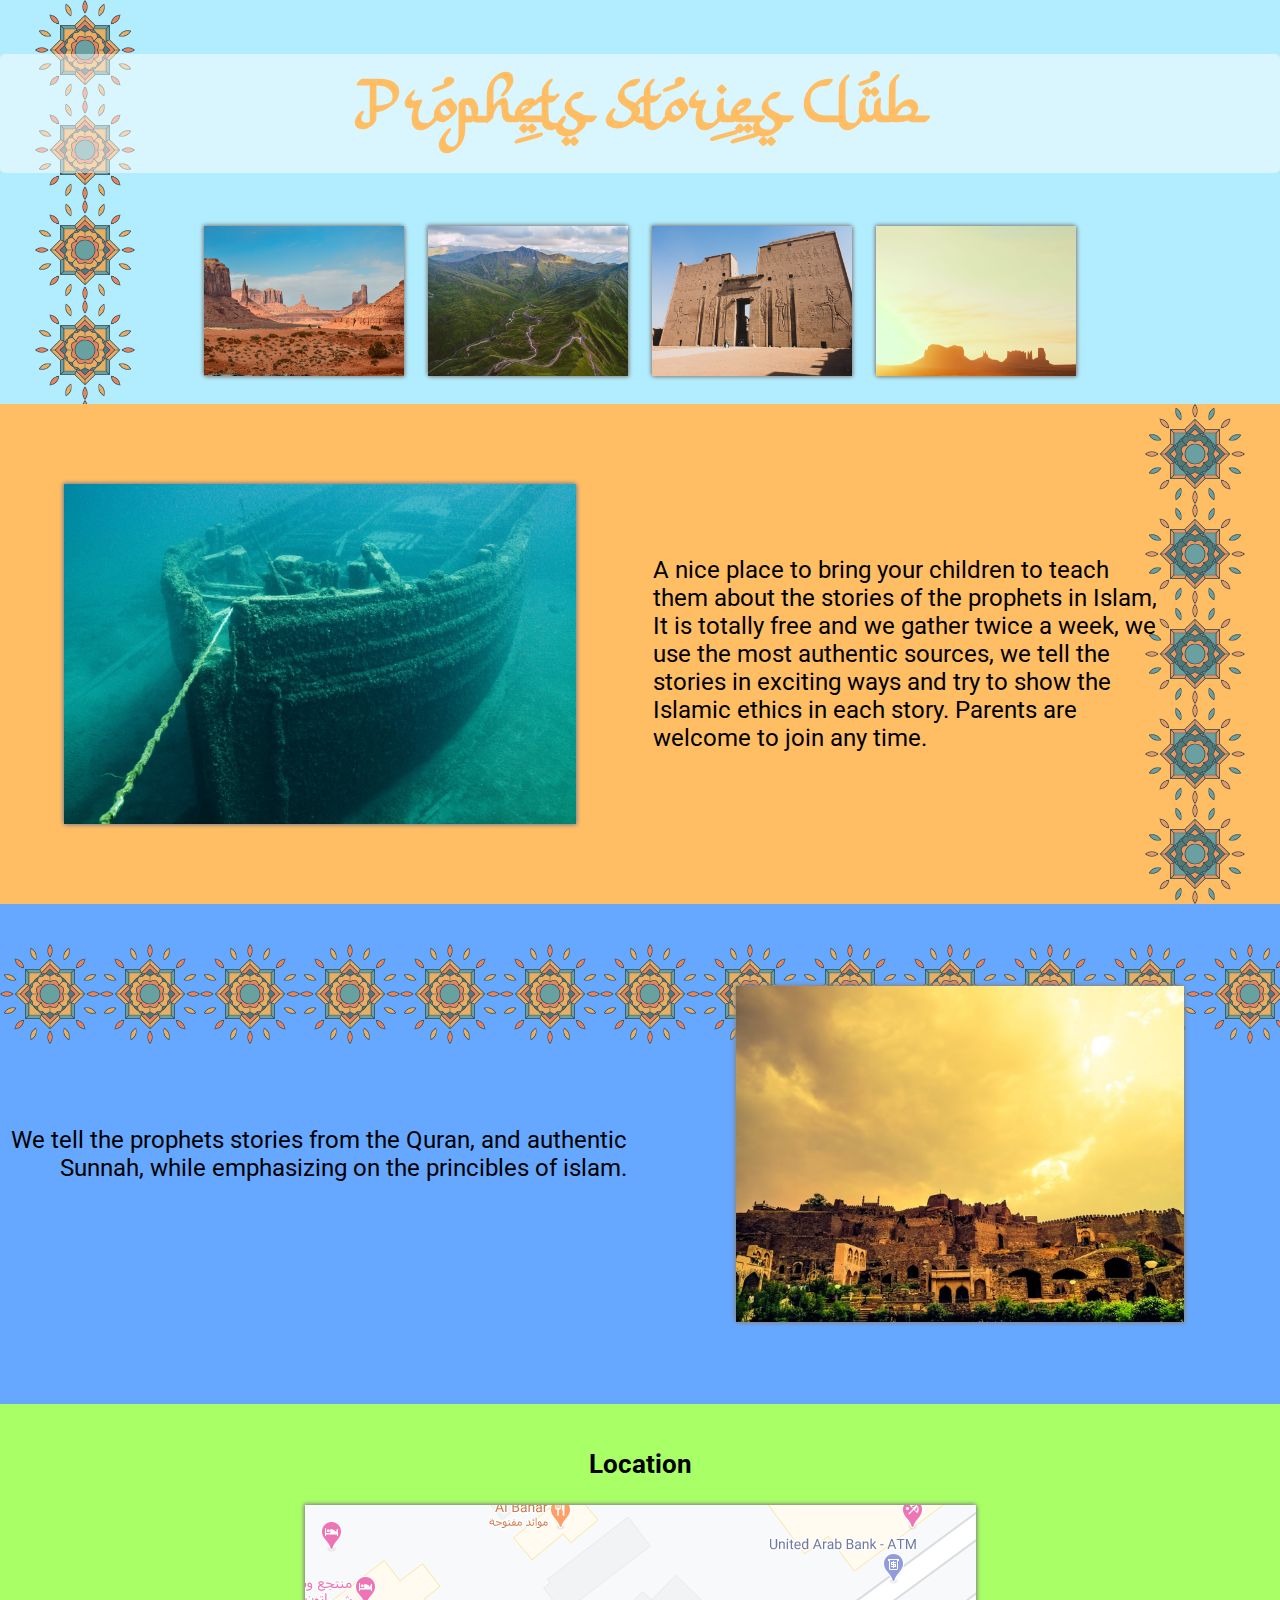
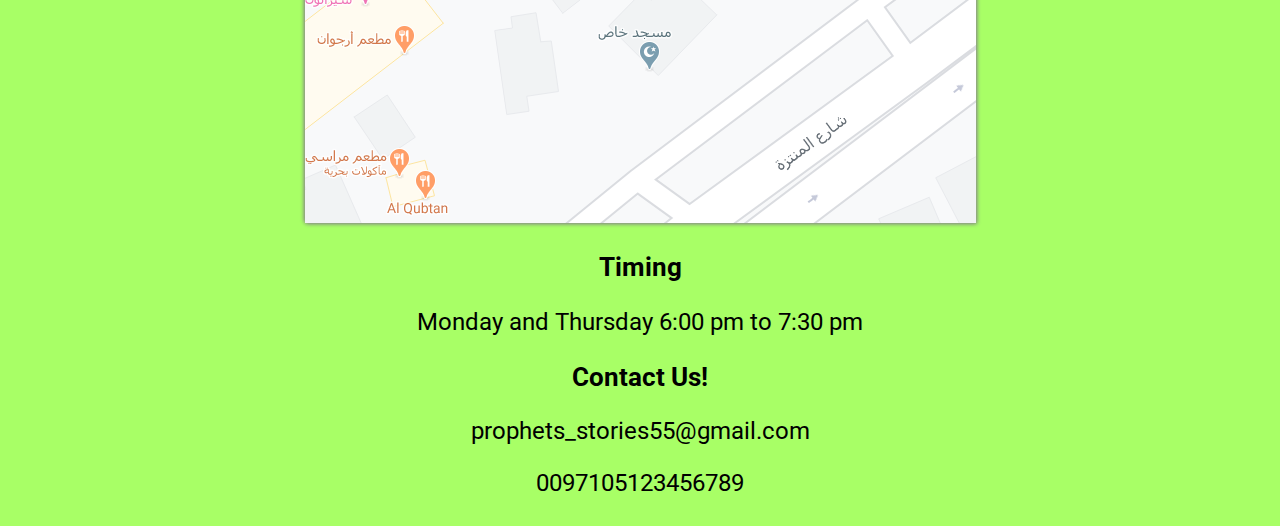
<file: index.html>
<!DOCTYPE html>
<html>
<head>
  <link href="./resources/CSS/styles.css" rel="stylesheet">
  <link href="https://fonts.googleapis.com/css2?family=Roboto:ital,wght@0,400;0,700;1,400;1,700&display=swap" rel="stylesheet">
  <meta charset="utf-8">
  <title>My club</title>
</head>
<body>
  <section>
    <header>
      <h1>Prophets Stories Club</h1>
      <img src="./resources/images/Arabia.jpg" alt="Arabia">
      <img src="./resources/images/mountine.jpg" alt="mountine">
      <img src="./resources/images/Pharao.jpg" alt="Pharao">
      <img src="./resources/images/Ancient2.jpg" alt="Ancient2">
    </header>
    <div class="intro">
      <img src="./resources/images/Ark Ship-min.jpg" alt="Ark Ship">
      <p>A nice place to bring your children to teach them about the stories of the prophets in Islam, It is totally free and we gather twice a week, we use the most authentic sources, we tell the stories in exciting ways and try to show the Islamic ethics in each story. Parents are welcome to join any time.</p>
    </div>
    <div class="support">
      <img src="./resources/images/Ancient.jpg" alt="Ancient">
      <p>We tell the prophets stories from the Quran, and authentic Sunnah, while emphasizing on the princibles of islam.</p>
    </div>
    <div class="foot">
      <h3>Location</h3>
      <img src="./resources/images/Capture.PNG">
      <h3>Timing<h3>
      <p>Monday and Thursday 6:00 pm to 7:30 pm</p>
      <h3>Contact Us!</h3>
      <p>prophets_stories55@gmail.com</p>
      <p>0097105123456789</p>
    </div>
  </section>
</body>
</html>
</file>
<file: resources/CSS/styles.css>
@font-face {
font-family: "a Ahlan Wasahlan";
src: url(../fonts/aAhlanWasahlan.ttf);
}

body {
margin: 0;
font-family: Roboto, sans-serif;
background-color: rgba(102,219,255, 0.5);
background-image: url(../images/back2-min.png);
background-repeat: repeat-y;
background-size: 100px 100px;
background-position: 3% 0%;
}

section {
text-align: center;
}

header {
width: 100%;
height: 300px;
background-position: center;
margin: 0 auto;
}

header h1 {
grid-area: 1 / 1 / 2 / 4;
font-family: "a Ahlan Wasahlan";
font-size: 5rem;
color: #FFBD64;
display: block;
background-color: rgba(255, 255, 255, 0.5);
padding: 1rem;
border-radius: 5px;
}

header img {
width: 200px;
height: 150px;
display: inline-block;
margin: 0 10px;
}

img {
max-width: 80%;
height: auto;
box-shadow: 1px 1px 4px #888888, -1px -1px 4px #888888;
}

p {
font-size: 1.5rem;
font-weight: 400;
}

h3 {
font-size: 1.6rem;
}

.intro, .support {
height: 500px;
width: 100%;
display: grid;
grid-template: 1fr / 1fr 1fr;
justify-items: center;
align-items: center;
}

.intro {
background-image: url(../images/back3-min.png);
background-repeat: repeat-y;
background-size: 100px 100px;
background-position: 97% 0%;
margin-top: 50px;
background-color: #FFBD64;
}

.intro img {
grid-area: 1 / 1 / 2 / 2;
}

.intro p, support p {
width: 80%;
}

.intro p {
text-align: left;
justify-self: left;
margin-left: 2%;
grid-area: 1 / 2 / 2 / 3;
}

.support {
background-image: url(../images/back2-min.png);
background-repeat: repeat-x;
background-size: 100px 100px;
background-position: 0% 10%;
background-color: #66A8FF;
}

.support p {
margin-right: 2%;
text-align: right;
justify-self: right;
grid-area: 1 / 1 / 2 / 2;
}

.support img {
grid-area: 1 / 2 / 2 / 3;
max-width: 70%;
}

.foot {
background-color: #A8FF66;
padding: 20px 0 5px 0;
}

@media only screen and (max-width: 910px) {
  header img {
  width: 130px;
  height: 90px;
  display: inline-block;
  margin: 0 10px;
  }

  .intro, .support {
  display: block;
  text-align: center;
  border: 0.5px solid rgba(255, 255, 255, 0);
  }
  .intro img, .support img, .intro p, .support p {
  display: block;
  max-width: 40%;
  text-align: center;
  display: block;
  margin: 5% auto;
  }

  .intro img {
  margin-left: 10%;

  }

  .support img {
  margin-right: 10%;
  }

  .intro p, .support p {
  max-width: 80%;
  }
}

@media only screen and (max-width: 630px) {
  header {
  width: 100%;
  height: 30%;
  }  
  
  header img {
  display: none;
  }

  .intro {
  height: 700px;
  }

  .intro img {
  max-width: 100%;
  margin: 5% auto;
  }

  .support {
  height: 650px;
  }

  .support img {
  max-width: 100%;
  margin: 5% auto;

  }
}
</file>
